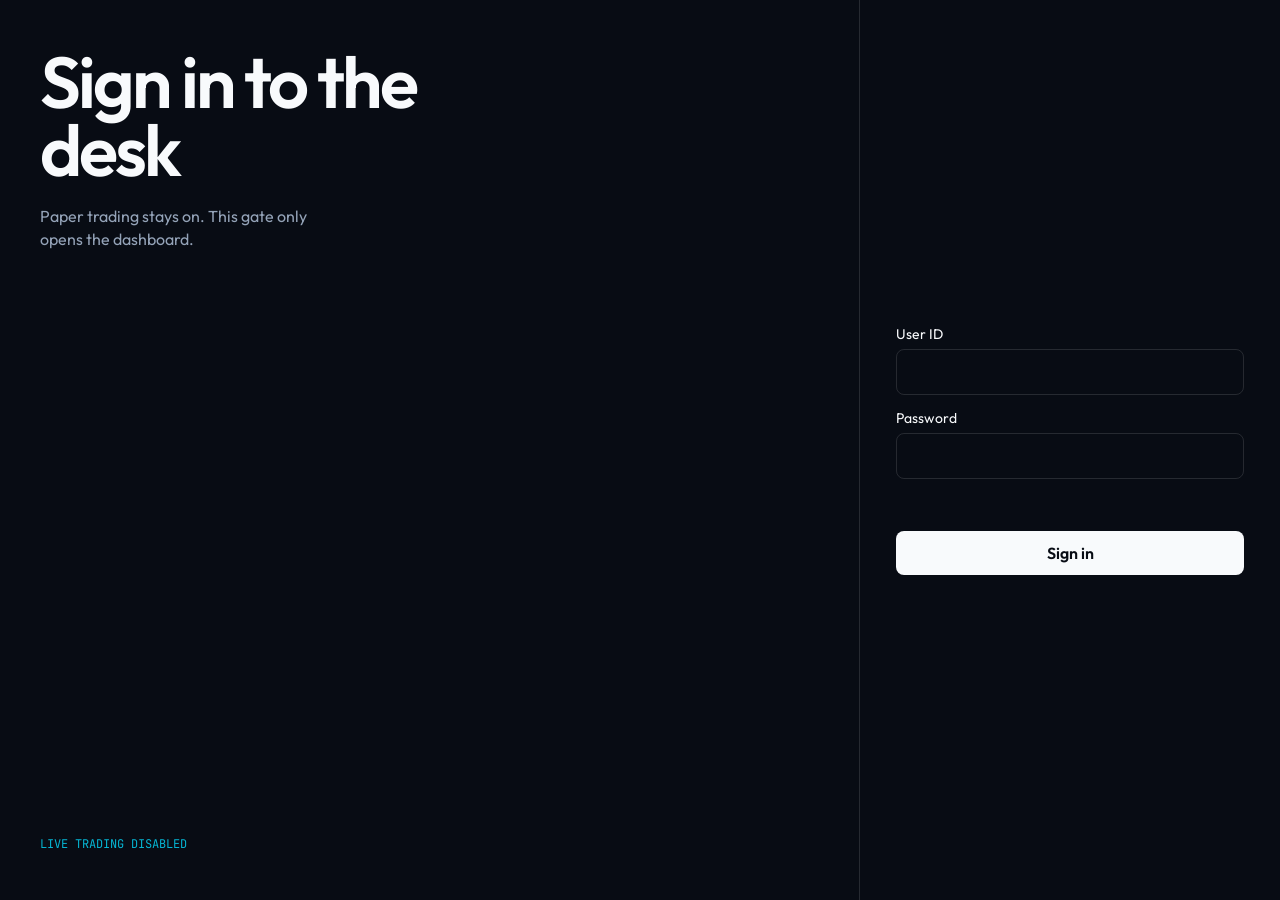
<file: apps/dashboard/login.html>
<!DOCTYPE html>
<html lang="en">
<head>
  <meta charset="UTF-8">
  <meta name="viewport" content="width=device-width, initial-scale=1.0">
  <title>Sign in — AI Trading Dashboard</title>
  <link rel="preconnect" href="https://fonts.googleapis.com">
  <link rel="preconnect" href="https://fonts.gstatic.com" crossorigin>
  <link href="https://fonts.googleapis.com/css2?family=Outfit:wght@400;500;600;700&family=JetBrains+Mono:wght@500&display=swap" rel="stylesheet">
  <style>
    :root {
      --bg: #080c14;
      --ink: #f8fafc;
      --muted: #94a3b8;
      --line: rgba(255, 255, 255, 0.12);
      --cyan: #06b6d4;
      --danger: #fca5a5;
    }
    * { box-sizing: border-box; }
    body {
      margin: 0;
      min-height: 100vh;
      background: var(--bg);
      color: var(--ink);
      font-family: Outfit, sans-serif;
    }
    main {
      min-height: 100vh;
      display: grid;
      grid-template-columns: minmax(240px, 1fr) minmax(280px, 420px);
    }
    .mark {
      padding: 48px 40px;
      border-right: 1px solid var(--line);
      display: flex;
      flex-direction: column;
      justify-content: space-between;
    }
    .mark h1 {
      margin: 0;
      font-size: clamp(40px, 6vw, 72px);
      line-height: 0.95;
      font-weight: 600;
      letter-spacing: -0.04em;
      max-width: 8ch;
    }
    .mark p {
      margin: 20px 0 0;
      max-width: 28ch;
      color: var(--muted);
      font-size: 16px;
      line-height: 1.45;
    }
    .mode {
      font-family: "JetBrains Mono", monospace;
      font-size: 12px;
      color: var(--cyan);
    }
    form {
      padding: 48px 36px;
      display: flex;
      flex-direction: column;
      justify-content: center;
      gap: 14px;
    }
    label {
      display: flex;
      flex-direction: column;
      gap: 6px;
      font-size: 14px;
    }
    input {
      background: transparent;
      color: var(--ink);
      border: 1px solid var(--line);
      border-radius: 8px;
      padding: 12px 14px;
      font: inherit;
      font-size: 16px;
    }
    input:focus {
      outline: 2px solid var(--cyan);
      outline-offset: 2px;
    }
    button {
      margin-top: 8px;
      background: var(--ink);
      color: var(--bg);
      border: 0;
      border-radius: 8px;
      padding: 12px 16px;
      font: inherit;
      font-weight: 600;
      cursor: pointer;
    }
    button:focus-visible { outline: 2px solid var(--cyan); outline-offset: 2px; }
    button:disabled { opacity: 0.6; cursor: wait; }
    #formError {
      min-height: 1.2em;
      margin: 0;
      color: var(--danger);
      font-size: 14px;
    }
    @media (max-width: 720px) {
      main { grid-template-columns: 1fr; }
      .mark { border-right: 0; border-bottom: 1px solid var(--line); min-height: auto; }
      form { padding-top: 28px; }
    }
    @media (prefers-reduced-motion: reduce) {
      * { scroll-behavior: auto; }
    }
  </style>
</head>
<body>
  <main>
    <section class="mark">
      <div>
        <h1>Sign in to the desk</h1>
        <p>Paper trading stays on. This gate only opens the dashboard.</p>
      </div>
      <div class="mode">LIVE TRADING DISABLED</div>
    </section>
    <form id="loginForm">
      <label>
        User ID
        <input id="username" name="username" autocomplete="username" required>
      </label>
      <label>
        Password
        <input id="password" name="password" type="password" autocomplete="current-password" required>
      </label>
      <p id="formError" role="alert"></p>
      <button type="submit" id="submitBtn">Sign in</button>
    </form>
  </main>
  <script>
    const form = document.getElementById('loginForm');
    const errorEl = document.getElementById('formError');
    const submitBtn = document.getElementById('submitBtn');
    form.addEventListener('submit', async (event) => {
      event.preventDefault();
      errorEl.textContent = '';
      submitBtn.disabled = true;
      try {
        const response = await fetch('/api/auth/login', {
          method: 'POST',
          headers: { 'Content-Type': 'application/json' },
          credentials: 'same-origin',
          body: JSON.stringify({
            username: document.getElementById('username').value.trim(),
            password: document.getElementById('password').value,
          }),
        });
        if (!response.ok) {
          errorEl.textContent = 'That user ID or password is wrong.';
          return;
        }
        window.location.href = '/';
      } catch (err) {
        errorEl.textContent = 'The desk did not respond. Try again.';
      } finally {
        submitBtn.disabled = false;
      }
    });
  </script>
</body>
</html>
</file>
